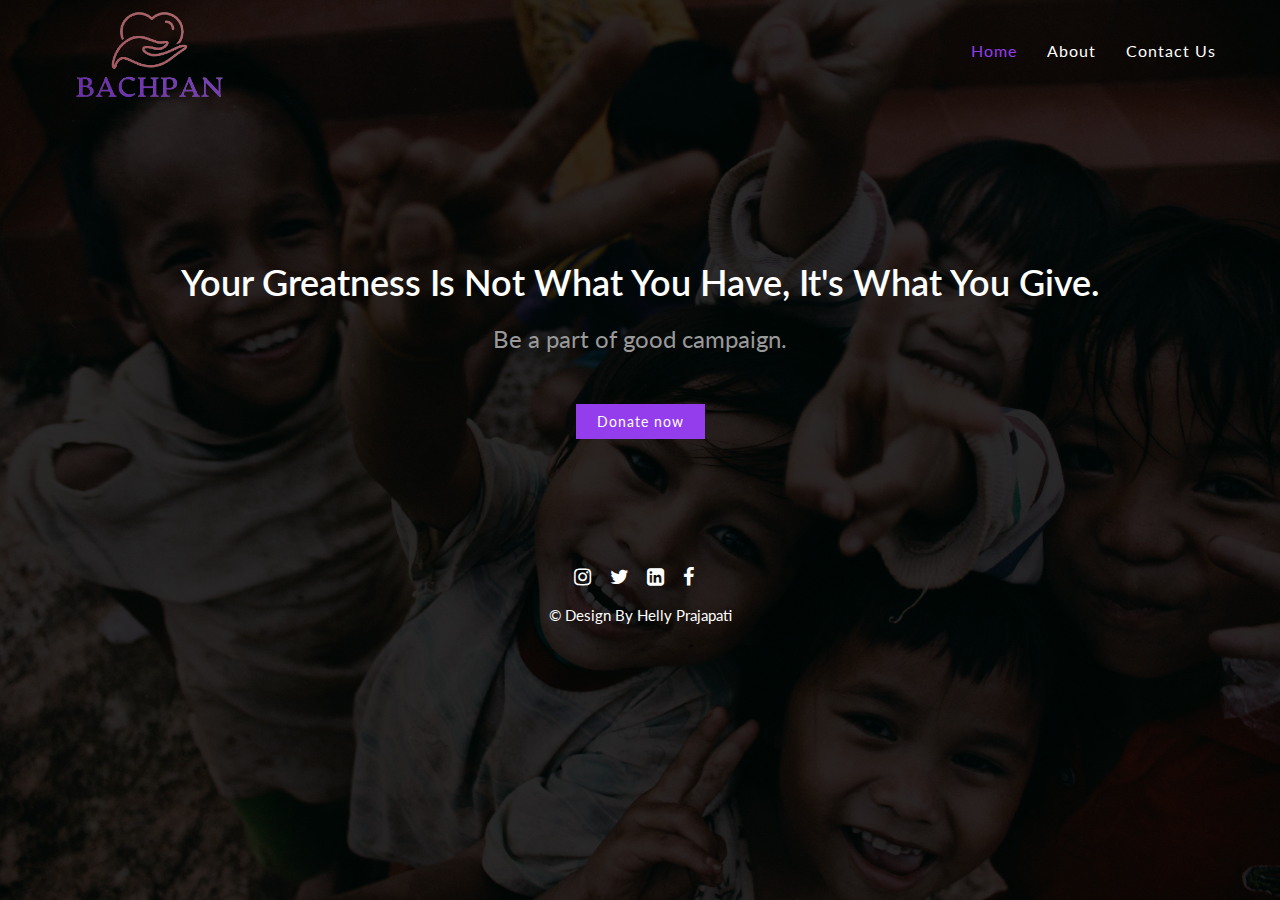
<file: index.html>
<!DOCTYPE html>
<html lang="en">

<head>
    <meta charset="UTF-8">
    <meta name="viewport" content="width=device-width, initial-scale=1.0">
    <title>Bachpan Foundation</title>

    <link rel="stylesheet" href="https://stackpath.bootstrapcdn.com/font-awesome/4.7.0/css/font-awesome.min.css">
    <link href="https://cdn.jsdelivr.net/npm/bootstrap@5.0.1/dist/css/bootstrap.min.css" rel="stylesheet"
        integrity="sha384-+0n0xVW2eSR5OomGNYDnhzAbDsOXxcvSN1TPprVMTNDbiYZCxYbOOl7+AMvyTG2x" crossorigin="anonymous">

    <link rel="stylesheet" href="./css/style.css">
    <link href="img/logo.png" rel="icon">
</head>

<body class="mobile"
    style="width: 100%; height: 75vh; background: linear-gradient(#000000d2, #000000d2), url('img/bg.jpg') fixed center center; background-size: cover; position: relative;">
    <nav>
        <div class="container nav-wrapper">
            <div class="logo">
                <img src="img/logo.png" />
            </div>
            <div class="hamburger">
                <span></span>
                <span></span>
                <span></span>
            </div>
            <ul class="nav-list">
                <li class="active"><a href="#">Home</a></li>
                <li><a href="about.html">About</a></li>
                <li><a href="contact.html">Contact Us</a></li>
            </ul>
        </div>
    </nav>
    <main>
        <section class="header container">
            <div>
                <h1>Your Greatness Is Not What You Have, It's What You Give.</h1>
                <h4>Be a part of good campaign.</h4>
                <br />
                <br />
                <div>
                    <a href="https://pages.razorpay.com/pl_HKI3qYDN0yM60V/view" style="text-decoration: none;"
                        class="btn">Donate now</a>
                </div>
            </div>
        </section>
    </main>
    <br />
    <br />
    <br />
    <br />
    <br />
    <!--Footer-->
    <div class="copyright">
        <div class="container">
            <div style="text-align:center;font-weight: 800;">
                <br />
                <div class="icons">
                    <a href="#" target="_blank">
                        <i class="fa fa-instagram"></i></a> &nbsp;
                    <a href="#" target="_blank">
                        <i class="fa fa-twitter"></i></a> &nbsp;
                    <a href="#" target="_blank">
                        <i class="fa fa-linkedin-square"></i></a> &nbsp;
                    <a href="#" target="_blank">
                        <i class="fa fa-facebook"></i></a> &nbsp;
                </div>
            </div>
            <br />
            <p>
                © Design By Helly Prajapati
            </p>
        </div>
    </div>

    <script src="./js/script.js"></script>
</body>

</html>
</file>
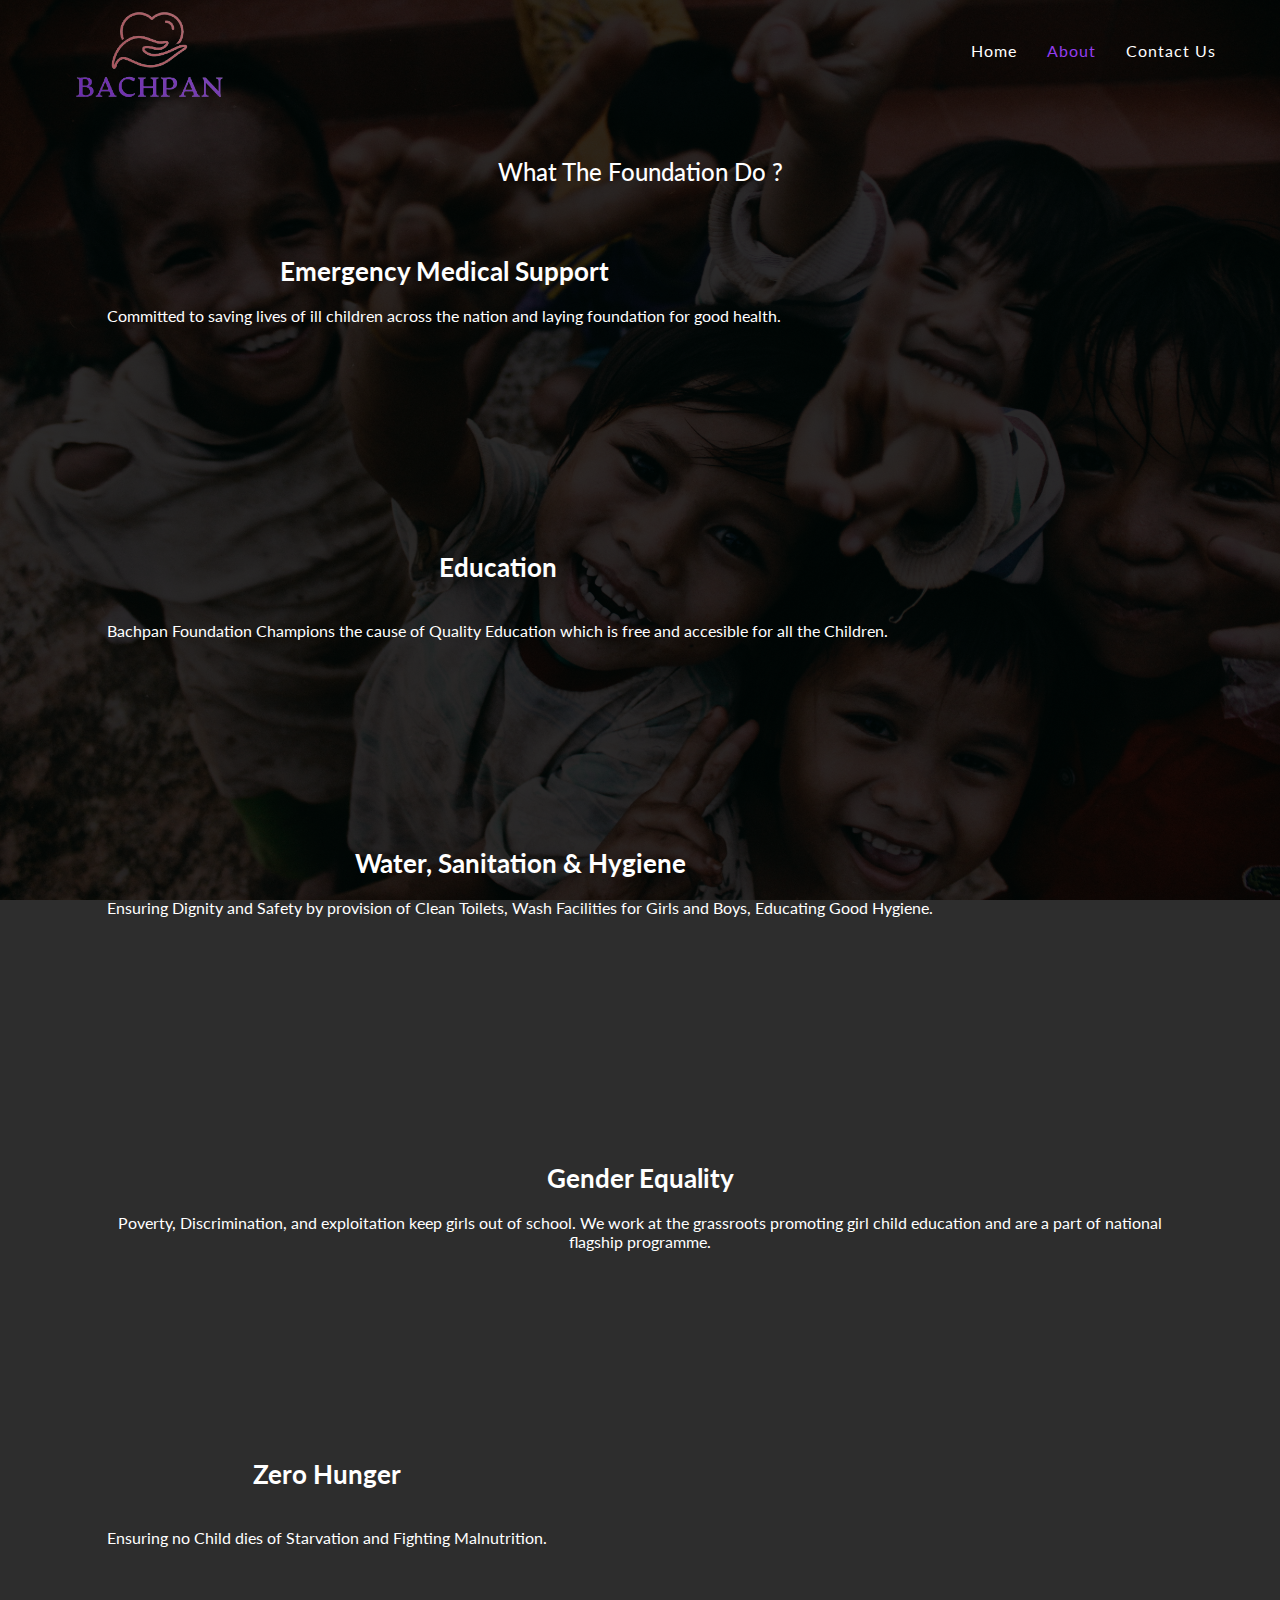
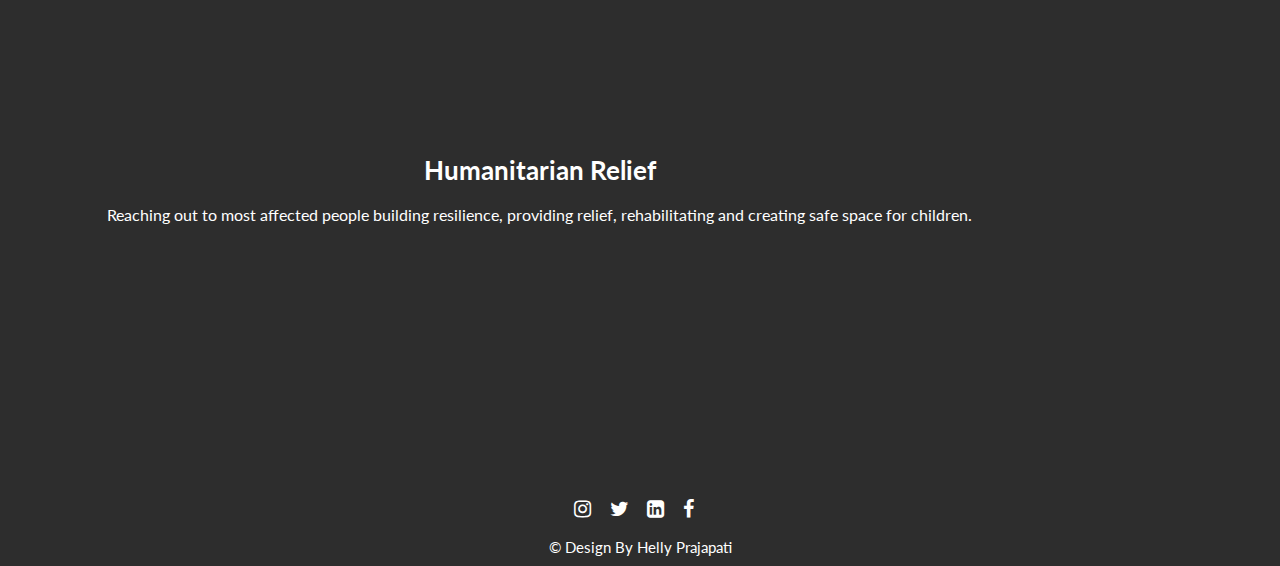
<file: about.html>
<!DOCTYPE html>
<html lang="en">

<head>
    <meta charset="UTF-8">
    <meta name="viewport" content="width=device-width, initial-scale=1.0">
    <title>Bachpan Foundation</title>

    <link rel="stylesheet" href="https://stackpath.bootstrapcdn.com/font-awesome/4.7.0/css/font-awesome.min.css">
    <link href="https://cdn.jsdelivr.net/npm/bootstrap@5.0.1/dist/css/bootstrap.min.css" rel="stylesheet"
        integrity="sha384-+0n0xVW2eSR5OomGNYDnhzAbDsOXxcvSN1TPprVMTNDbiYZCxYbOOl7+AMvyTG2x" crossorigin="anonymous">

    <link rel="stylesheet" href="./css/style.css">
    <link href="img/logo.png" rel="icon">
</head>

<body class="mobile"
    style="width: 100%; height: 75vh; background: linear-gradient(#000000d2, #000000d2), url('img/bg.jpg') fixed center center; background-size: cover; position: relative;">
    <nav>
        <div class="container nav-wrapper">
            <div class="logo">
                <img src="img/logo.png" />
            </div>
            <div class="hamburger">
                <span></span>
                <span></span>
                <span></span>
            </div>
            <ul class="nav-list">
                <li><a href="index.html">Home</a></li>
                <li class="active"><a href="about.html">About</a></li>
                <li><a href="contact.html">Contact Us</a></li>
            </ul>
        </div>
    </nav>
    <br />
    <br />
    <br />
    <main>
        <div>
            <h2 style="font-weight: 500;text-align: center;">What The Foundation Do ?</h2>
        </div>
        <br />
        <br />
        <div class="container">
            <div class="row">
                <div class="col-sm-4">
                    <div class="card">
                        <div class="card-body">
                            <h5 class="card-title" style="font-size: 26px;">Emergency Medical Support</h5>
                            <br />
                            <p class="card-text">Committed to saving lives of ill children across the nation and laying
                                foundation for good health.
                            </p>
                        </div>
                    </div>
                </div>
                <div class="col-sm-4">
                    <div class="card">
                        <div class="card-body">
                            <h5 class="card-title" style="font-size: 26px;">Education</h5>
                            <br />
                            <br />
                            <p class="card-text">Bachpan Foundation Champions the cause of Quality Education which is
                                free and accesible for all the Children.
                            </p>
                        </div>
                    </div>
                </div>
                <div class="col-sm-4">
                    <div class="card">
                        <div class="card-body">
                            <h5 class="card-title" style="font-size: 26px;">Water, Sanitation & Hygiene</h5>
                            <br />
                            <p class="card-text">Ensuring Dignity and Safety by provision of Clean Toilets, Wash
                                Facilities for Girls and Boys, Educating Good Hygiene.
                            </p>
                        </div>
                    </div>
                </div>
            </div>
            <br />
            <div class="row">
                <div class="col-sm-4">
                    <div class="card">
                        <div class="card-body">
                            <h5 class="card-title" style="font-size: 26px;">Gender Equality</h5>
                            <br />
                            <p class="card-text">Poverty, Discrimination, and exploitation keep girls out of school. We
                                work at the grassroots promoting girl child education and are a part of national
                                flagship programme.
                            </p>
                        </div>
                    </div>
                </div>
                <div class="col-sm-4">
                    <div class="card">
                        <div class="card-body">
                            <h5 class="card-title" style="font-size: 26px;">Zero Hunger</h5>
                            <br />
                            <br />
                            <p class="card-text">Ensuring no Child dies of Starvation and Fighting Malnutrition.
                            </p>
                        </div>
                    </div>
                </div>
                <div class="col-sm-4">
                    <div class="card">
                        <div class="card-body">
                            <h5 class="card-title" style="font-size: 26px;">Humanitarian Relief</h5>
                            <br />
                            <p class="card-text">Reaching out to most affected people building resilience, providing
                                relief, rehabilitating and creating safe space for children.
                            </p>
                        </div>
                    </div>
                </div>
            </div>
        </div>
    </main>
    <br />
    <br />
    <!--Footer-->
    <div class="copyright">
        <div class="container">
            <div style="text-align:center;font-weight: 800;">
                <br />
                <div class="icons">
                    <a href="#" target="_blank">
                        <i class="fa fa-instagram"></i></a> &nbsp;
                    <a href="#" target="_blank">
                        <i class="fa fa-twitter"></i></a> &nbsp;
                    <a href="#" target="_blank">
                        <i class="fa fa-linkedin-square"></i></a> &nbsp;
                    <a href="#" target="_blank">
                        <i class="fa fa-facebook"></i></a> &nbsp;
                </div>
            </div>
            <br />
            <p>
                © Design By Helly Prajapati
            </p>
        </div>
    </div>

    <script src="./js/script.js"></script>
</body>

</html>
</file>
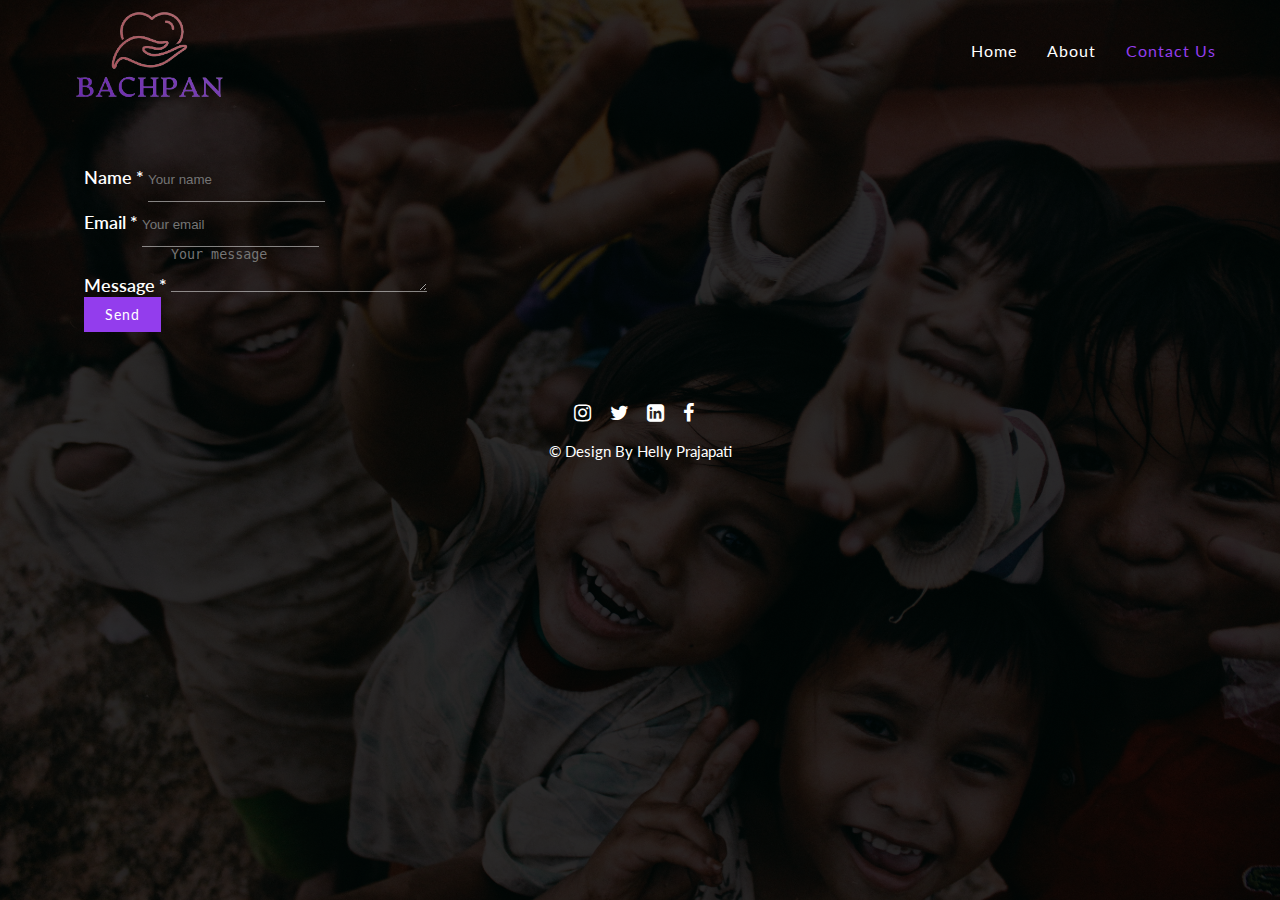
<file: contact.html>
<!DOCTYPE html>
<html lang="en">

<head>
    <meta charset="UTF-8">
    <meta name="viewport" content="width=device-width, initial-scale=1.0">
    <title>Bachpan Foundation</title>

    <link rel="stylesheet" href="https://stackpath.bootstrapcdn.com/font-awesome/4.7.0/css/font-awesome.min.css">
    <link href="https://cdn.jsdelivr.net/npm/bootstrap@5.0.1/dist/css/bootstrap.min.css" rel="stylesheet"
        integrity="sha384-+0n0xVW2eSR5OomGNYDnhzAbDsOXxcvSN1TPprVMTNDbiYZCxYbOOl7+AMvyTG2x" crossorigin="anonymous">

    <link rel="stylesheet" href="./css/style.css">
    <link href="img/logo.png" rel="icon">
</head>

<body class="mobile"
    style="width: 100%; height: 75vh; background: linear-gradient(#000000d2, #000000d2), url('img/bg.jpg') fixed center center; background-size: cover; position: relative;">
    <nav>
        <div class="container nav-wrapper">
            <div class="logo">
                <img src="img/logo.png" />
            </div>
            <div class="hamburger">
                <span></span>
                <span></span>
                <span></span>
            </div>
            <ul class="nav-list">
                <li><a href="index.html">Home</a></li>
                <li><a href="about.html">About</a></li>
                <li class="active"><a href="contact.html">Contact Us</a></li>
            </ul>
        </div>
    </nav>
    <br />
    <br />
    <br />
    <main>
        <div class="container">
            <div class="row align-items-stretch no-gutters contact-wrap">
                <div class="col-md-12">
                    <div class="form h-100">
                        <form class="mb-5" method="post" id="contactForm" name="contactForm">
                            <div class="row">
                                <div class="col-md-12 form-group mb-5">
                                    <label for="" class="col-form-label">Name *</label>
                                    <input type="text" class="form-control" name="name" id="name"
                                        placeholder="Your name">
                                </div>
                            </div>
                            <div class="row">
                                <div class="col-md-12 form-group mb-5">
                                    <label for="" class="col-form-label">Email *</label>
                                    <input type="text" class="form-control" name="email" id="email"
                                        placeholder="Your email">
                                </div>
                            </div>
                            <div class="row">
                                <div class="col-md-12 form-group mb-5">
                                    <label for="message" class="col-form-label">Message *</label>
                                    <textarea class="form-control" name="message" id="message" cols="30" rows="4"
                                        placeholder="Your message"></textarea>
                                </div>
                            </div>
                            <div class="row">
                                <div class="col-md-12 form-group">
                                    <a href="" style="text-decoration: none;color: white;" class="btn">Send</a>
                                </div>
                            </div>
                        </form>
                    </div>
                </div>
            </div>
    </main>
    <br />
    <br />
    <!--Footer-->
    <div class="copyright">
        <div class="container">
            <div style="text-align:center;font-weight: 800;">
                <br />
                <div class="icons">
                    <a href="#" target="_blank">
                        <i class="fa fa-instagram"></i></a> &nbsp;
                    <a href="#" target="_blank">
                        <i class="fa fa-twitter"></i></a> &nbsp;
                    <a href="#" target="_blank">
                        <i class="fa fa-linkedin-square"></i></a> &nbsp;
                    <a href="#" target="_blank">
                        <i class="fa fa-facebook"></i></a> &nbsp;
                </div>
            </div>
            <br />
            <p>
                © Design By Helly Prajapati
            </p>
        </div>
    </div>

    <script src="./js/script.js"></script>
</body>

</html>
</file>
<file: css/style.css>
@import url("https://fonts.googleapis.com/css2?family=Lato:wght@300;400;900&display=swap");

* {
  padding: 0;
  margin: 0;
  box-sizing: border-box;
}

body {
  font-family: "Lato", sans-serif;
  background: #000000;
  color: #fff;
}

.container {
  width: 1152px;
  max-width: 90%;
  margin: 0 auto;
}

/****Navbar*****/
.nav-wrapper {
  display: flex;
  align-items: center;
  justify-content: space-between;
}

.logo {
  display: flex;
  align-items: center;
}

.logo img {
  height: 100px;
  margin-right: 10px;
}

.nav-wrapper ul.nav-list {
  list-style-type: none;
  display: flex;
  align-items: center;
}

.nav-wrapper ul.nav-list li {
  margin-left: 30px;
  padding: 20px 0;
  position: relative;
}

.nav-wrapper ul.nav-list li a {
  color: #fff;
  text-decoration: none;
  letter-spacing: 1px;
  transition: all 0.5s ease-in-out;
}

.nav-wrapper ul.nav-list li a:hover,
.nav-wrapper ul.nav-list li.active a {
  color: #933ded;
}

/****Button****/
.btn {
  background: #933ded;
  color: #fff;
  outline: none;
  padding: 8px 20px;
  font-size: 14px;
  cursor: pointer;
  letter-spacing: 1px;
  border: 1px solid transparent;
  transition: all 0.5s ease-in-out;
}

.btn:hover {
  background: transparent;
  border-color: #fff;
  color: #fff;
}

.header {
  display: flex;
  align-items: center;
  justify-content: center;
  text-align: center;
  margin-top: 160px;
}

.header h1 {
  font-size: 36px;
  font-weight: 550;
  margin-bottom: 20px;
}

.header h4 {
  font-size: 24px;
  font-weight: 400;
  color: #999;
  margin-bottom: 20px;
}

.hamburger {
  display: none;
}

.mobile .hamburger {
  display: flex;
  flex-direction: column;
  padding: 20px 0;
  cursor: pointer;
}

.mobile .hamburger span {
  background: #fff;
  width: 28px;
  height: 2px;
  margin-bottom: 8px;
}

.mobile ul.nav-list {
  background: #000000;
  position: fixed;
  left: 0;
  top: 0;
  width: 100%;
  height: 100%;
  display: flex;
  flex-direction: column;
  padding-top: 80px;
  opacity: 0;
  pointer-events: none;
  transition: all 0.3s ease-in-out;
}

.hamburger {
  z-index: 9999;
}

.mobile ul.nav-list.open {
  opacity: 1;
  pointer-events: auto;
}

.mobile .hamburger span {
  transform-origin: left;
  transition: all 0.3s ease-in-out;
}

.mobile ul.nav-list li a {
  font-size: 20px;
}

.mobile ul.nav-list li {
  text-align: center;
  margin-top: 12px;
  margin-left: -24px;
}

/******Footer******/
.copyright .icons a:hover {
  color: #933ded;
  background: none;
  text-decoration: none;
}
.copyright .icons a {
  text-decoration: none;
  display: inline-block;
  justify-content: center;
  align-items: center;
  width: 8px;
  height: 8px;
  font-size: 8px;
  font-size: 20px;
  color: #fff;
  text-align: center;
  line-height: 35px;
  padding: 0.4%;
  margin-right: 15px;
  margin-bottom: 1px;
}
@media (max-width: 767px) {
  .footer h2:first-child {
    margin-top: 10%;
  }
  .footer .icons {
    margin-bottom: 15%;
  }
  .footer h4,
  .footer .mid-btm,
  .footer .contact p {
    text-align: left;
  }
  .footer .mid-btm {
    margin-bottom: 10%;
  }
  .footer .contact {
    padding-left: 0%;
    margin-bottom: 5%;
  }
}
.copyright {
  background: rgba(255, 255, 255, 0);
  padding: 10px 0;
  text-align: center;
  bottom: 0;
}
.copyright p {
  font-size: 15px;
  color: #fff;
}

/****Contact Form****/
.form-control {
  border: none;
  border-bottom: 1px solid rgba(255, 255, 255, 0.493);
  padding-left: 0;
  padding-right: 0;
  border-radius: 0;
  background: none;
}
.form-group {
  padding-right: 35px;
}
.form-control:active,
.form-control:focus {
  outline: none;
  box-shadow: none;
  border-color: rgb(255, 255, 255);
}
.col-form-label {
  color: rgb(255, 255, 255);
  font-size: 20px;
}
.form-control {
  height: 45px;
}
.contact-wrap .col-form-label {
  font-size: 18px;
  font-weight: 600;
  color: #ffffff;
  margin: 0 0 8px 0;
  display: inline-block;
  padding: 0;
}

.contact-wrap .form,
.contact-wrap .map {
  padding-left: 20px;
}

.contact-wrap .form {
  background: rgba(255, 255, 255, 0);
}

/******Cards*******/
.row .card {
  background-color: #00000000;
  border-color: #fff;
  padding: 8px 20px;
  margin: 2%;
  text-align: center;
  min-height: 250px;
  display: inline-block;
}
.row .card:hover {
  transition: 1.5s;
  background-color: #ffffff;
  border-color: #fff;
  color: #000000;
}
@media (max-width: 860px) {
  .row .card {
    z-index: -1;
  }
}
</file>
